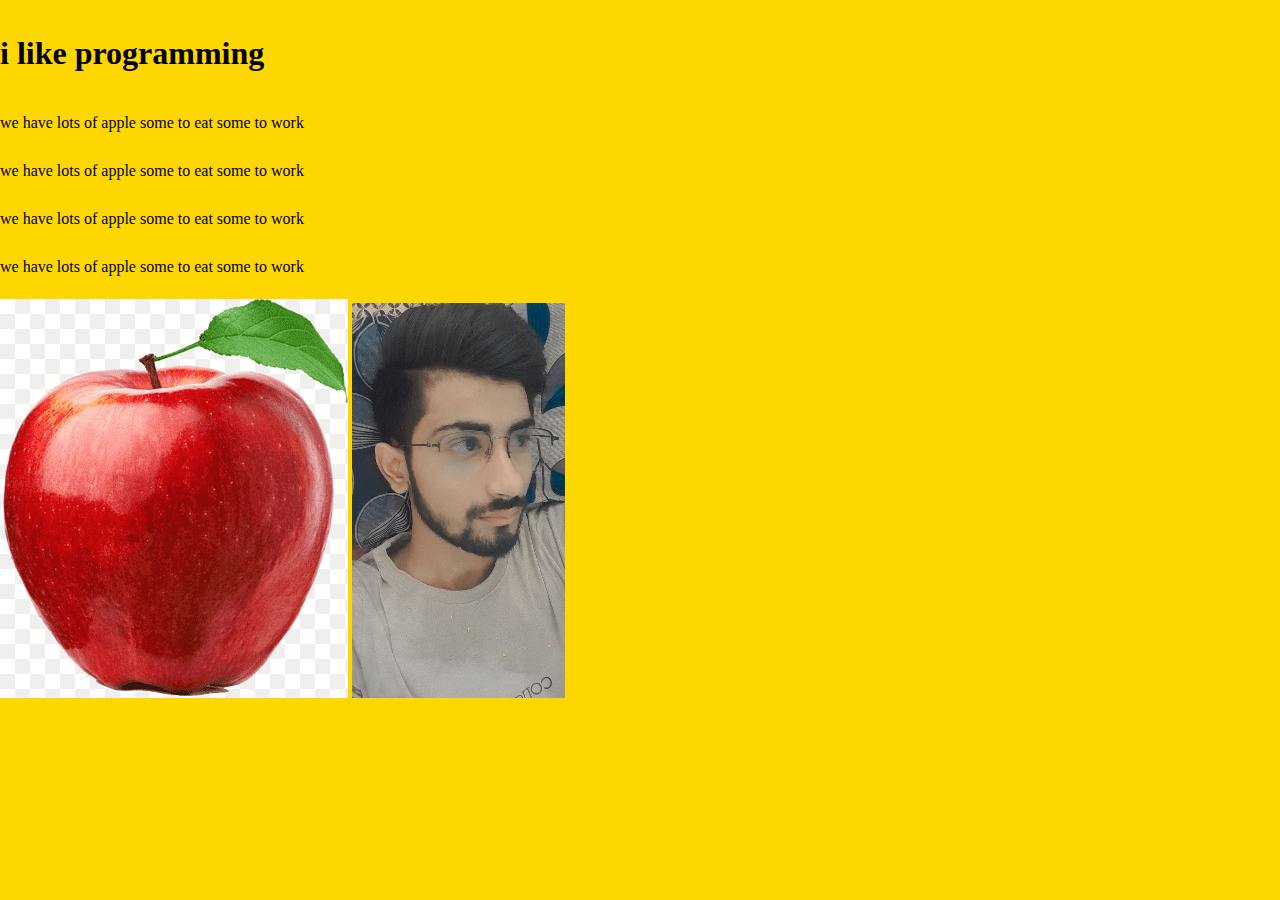
<file: index.html>
<!DOCTYPE html>
<html lang="en">
<head>
    <meta charset="UTF-8">
    <!-- <meta http-equiv="X-UA-Compatible" content="IE=edge">
    <meta name="viewport" content="width=device-width, initial-scale=1.0"> -->
    <title>CSS practice page</title>
    <link rel="stylesheet" href="style.css">
</head>
<body>
    <h1> i like programming</h1>
    <p class="first_para">we have lots of apple some to eat some to work </p>
    <p id="special">we have lots of apple some to eat some to work</p>
    <p>we have lots of apple some to eat some to work</p>
    <p>we have lots of <span class="apple">apple</span>  some to eat some to work</p>
     <!-- <img src="C:\Users\Vinay\OneDrive\Desktop\html\new\png-clipart-red-apple-illustration-juice-apple-fruit-graphy-red-apple-natural-foods-food-thumbnail.png" alt="apple"> -->


     <img class="red apple" src="apple.png" alt="red apple">
     <img class="circular" src="vinay.jpg" alt="vinnu">

     <!-- apple ke piche ka background change kre  -->
     

     <!-- <img class="red apple" src="" alt="">
     <img class="green apple " src="" alt=""> -->
     <!-- <img src="vinay.jpg" alt="vihan">  -->


     <div class="firstbox square100"></div>
     <div class="secondbox square100 "></div>
     <div class="thirdbox square100 "></div>


     
</body>
</html>
</file>
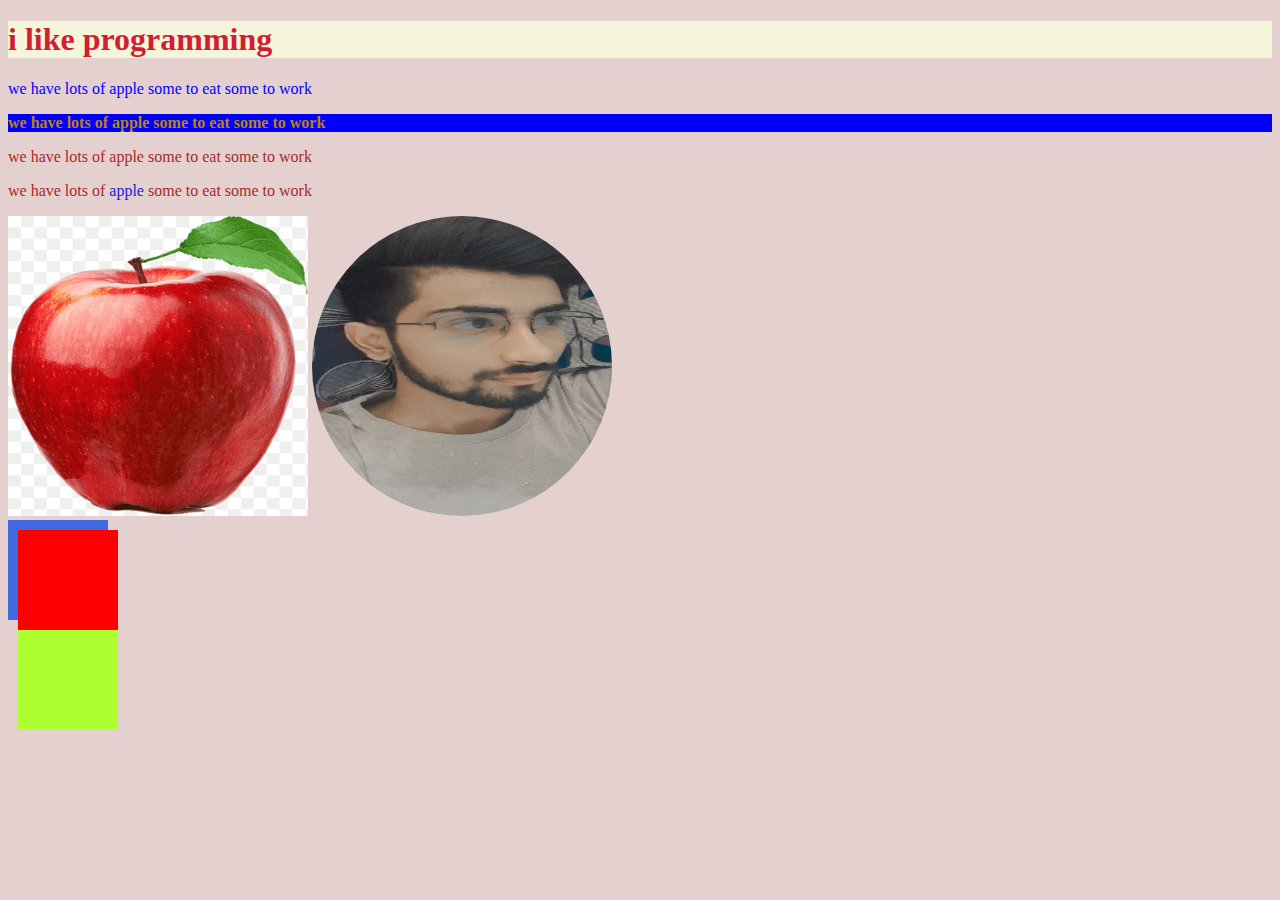
<file: day4,5/index.html>
<!DOCTYPE html>
<html lang="en">
<head>
    <meta charset="UTF-8">
    <!-- <meta http-equiv="X-UA-Compatible" content="IE=edge">
    <meta name="viewport" content="width=device-width, initial-scale=1.0"> -->
    <title>CSS practice page</title>
    <link rel="stylesheet" href="style.css">
</head>
<body>
    <h1> i like programming</h1>
    <p class="first_para">we have lots of apple some to eat some to work </p>
    <p id="special">we have lots of apple some to eat some to work</p>
    <p>we have lots of apple some to eat some to work</p>
    <p>we have lots of <span class="apple">apple</span>  some to eat some to work</p>
     <!-- <img src="C:\Users\Vinay\OneDrive\Desktop\html\new\png-clipart-red-apple-illustration-juice-apple-fruit-graphy-red-apple-natural-foods-food-thumbnail.png" alt="apple"> -->


     <img class="red apple" src="apple.png" alt="red apple">
     <img class="circular" src="vinay.jpg" alt="vinnu">

     <!-- apple ke piche ka background change kre  -->
     

     <!-- <img class="red apple" src="" alt="">
     <img class="green apple " src="" alt=""> -->
     <!-- <img src="vinay.jpg" alt="vihan">  -->


     <div class="firstbox square100"></div>
     <div class="secondbox square100 "></div>
     <div class="thirdbox square100 "></div>


     
</body>
</html>
</file>
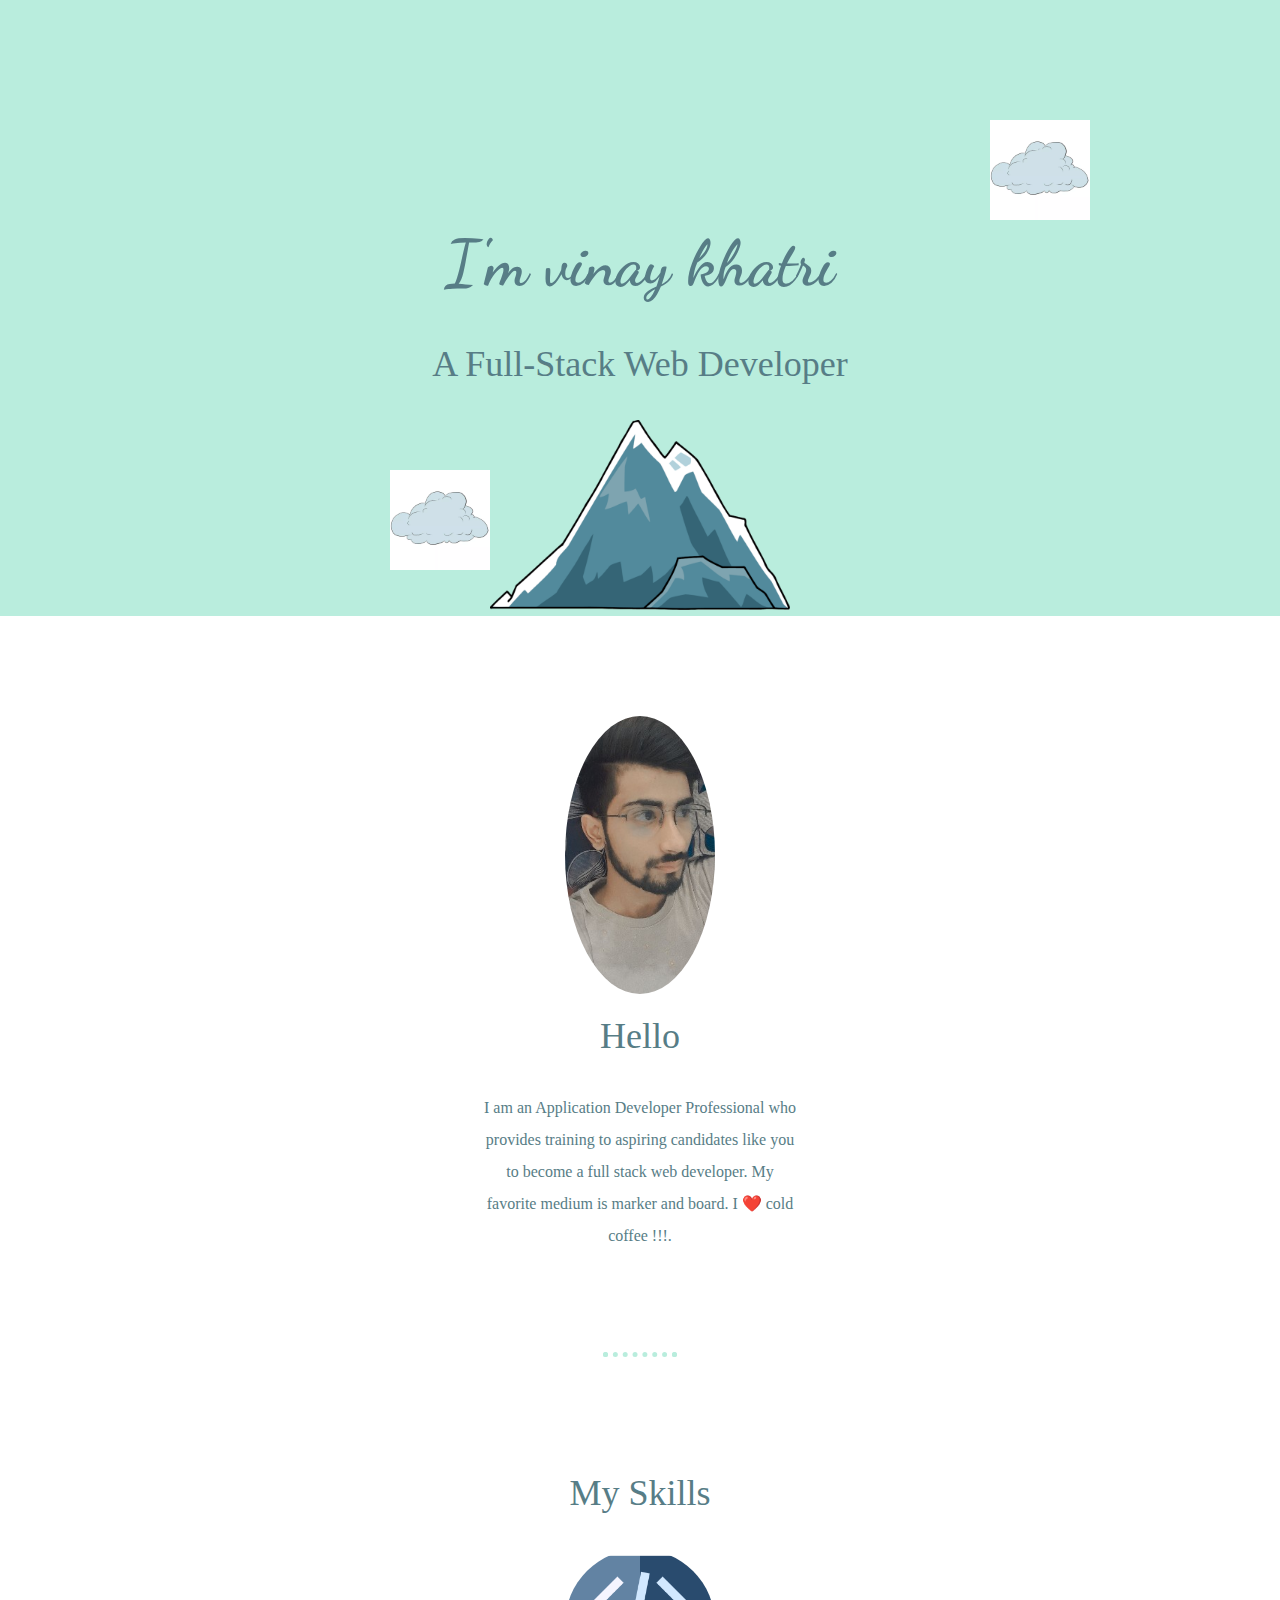
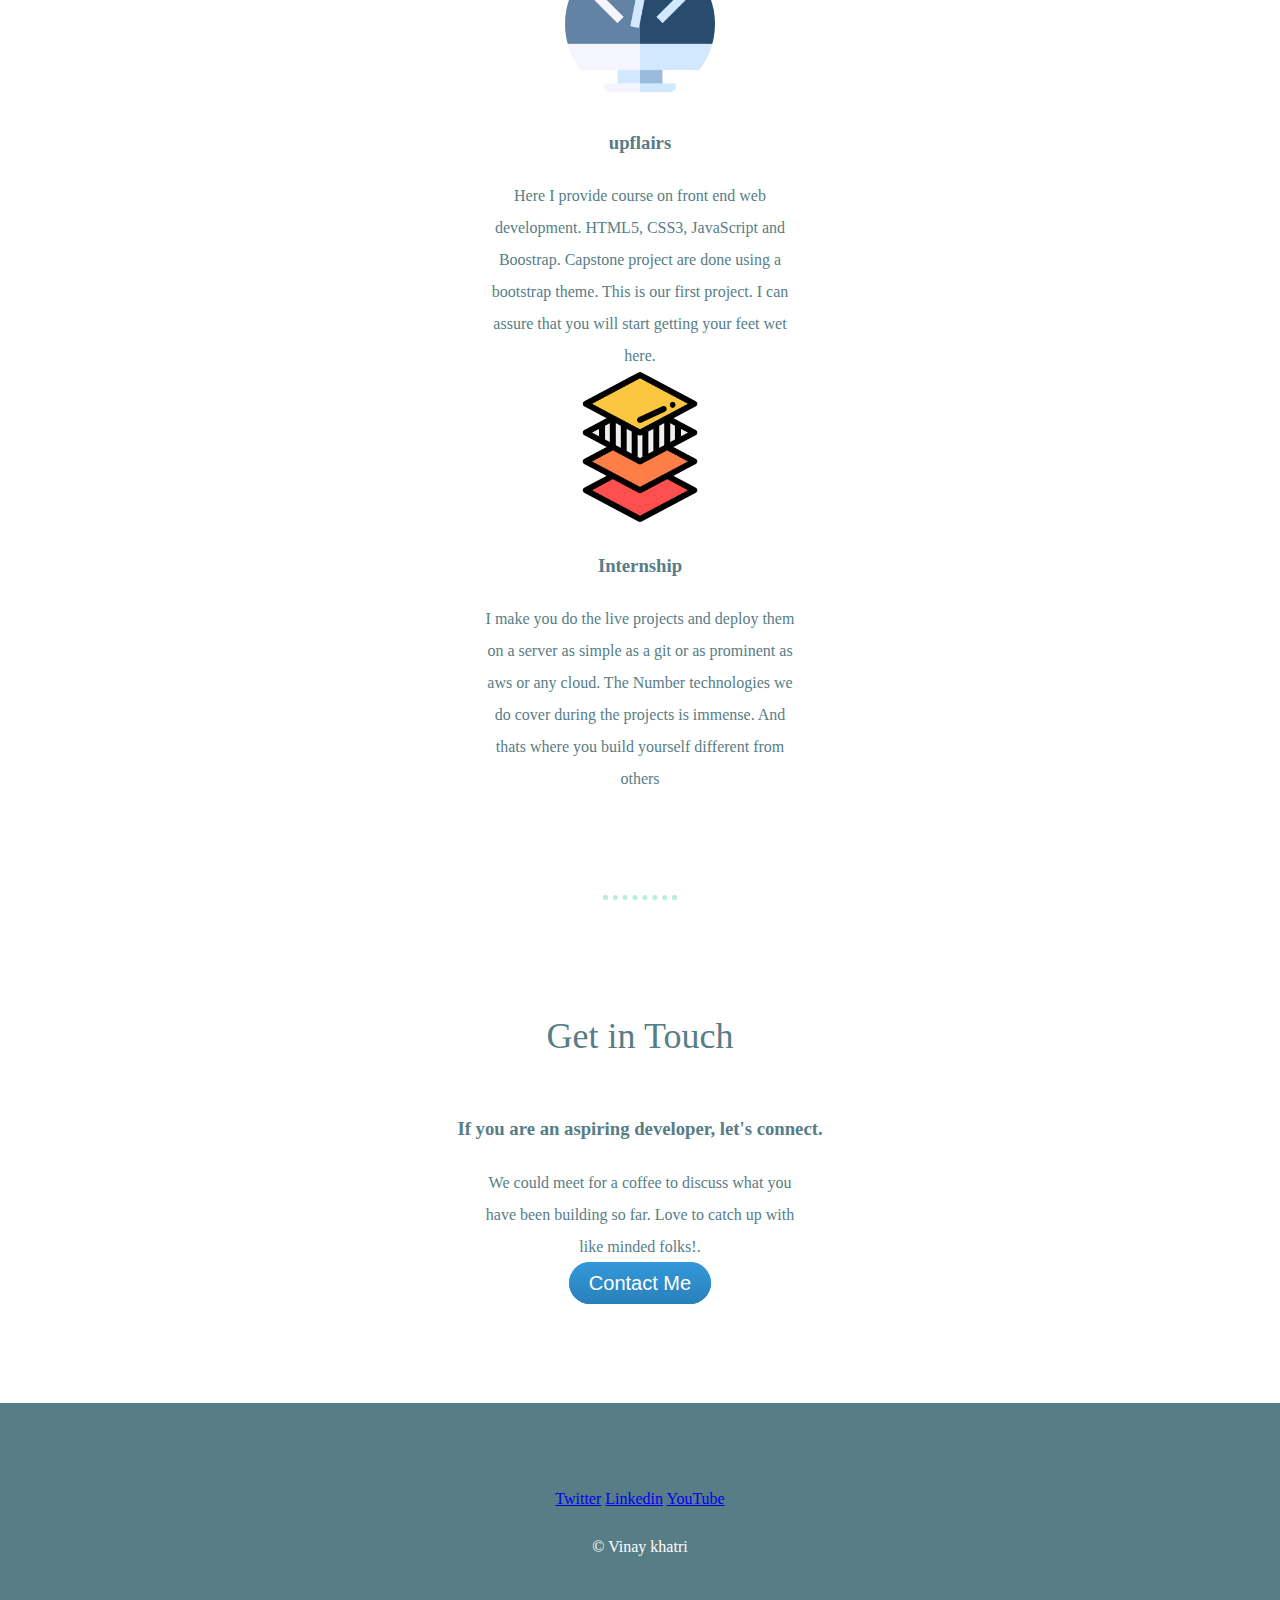
<file: day6to10/index.html>
<!DOCTYPE html>
<html lang="en">
<head>
    <meta charset="UTF-8">
    <title>vinay</title>
    <link rel="shortcut icon" href="css/favicon.ico" type="image/x-icon">
    <link rel="preconnect" href="https://fonts.googleapis.com">
    <link rel="preconnect" href="https://fonts.gstatic.com" crossorigin>
    <link href="https://fonts.googleapis.com/css2?family=Dancing+Script:wght@700&family=Lato:wght@300&family=Montserrat:wght@500&display=swap" rel="stylesheet">
    <link rel="stylesheet" href="style.css">
</head>
<body>
    
    <div class="top-section">

        <img src="cloud.webp" class="top-cloud" alt="cloud">

        <h1 class="heading">I'm vinay khatri</h1>
        <h2 class="h2"> A Full-Stack Web Developer</h2>
        
        <img src="cloud.webp" class="bottom-cloud" alt="cloud">
        <img src="mountain.png" class="mountain" alt="mountain">
    </div>
    <div class="middle-section">
        <img class="profile-pic" src="vinay.jpg" alt="vinay khatri">
    <h2>Hello</h2>
    <p class="intro">I am an Application Developer Professional who provides 
       training to aspiring candidates like you to become a 
        full stack web developer.
         My favorite medium is marker and board. 
         I ❤️ cold coffee !!!.
    </p>
    

    </div>
    <hr>
    <div class="middle-section">
        <h2> My Skills</h2>
    
    <img class="profile-pic" src="code.png"  alt="code">
    <h3>upflairs</h3>
    <p class="intro">Here I provide course on front
         end web development. 
         HTML5, CSS3, JavaScript and Boostrap. 
         Capstone project are done using a bootstrap theme. 
         This is our first project. I can assure that you 
         will start getting your feet wet here.</p>

         <img class="profile-pic" src="layout.png" alt="layout">
    <h3>Internship</h3>
    <p class="intro">I make you do the live projects and deploy 
        them on a server as simple as a git or as
         prominent as aws or any cloud. The Number 
         technologies we do cover during the projects is immense. 
         And thats where you build yourself different from others</p>

    </div>

    <hr>
    <div class="middle-section">
         <h2>Get in Touch</h2>
        <h3>If you are an aspiring developer, let's connect.</h3>
        <p class="intro">We could meet for a coffee to discuss what you 
            have been building so far. 
            Love to catch up with like minded folks!.</p>
        
        <a class="contact" href="mailto:peeyush@upflairs.in">Contact Me</a>
    </div>

       

    

    <div class="bottom-section">
        <a href="#">Twitter</a>
        <a href="#">Linkedin</a>
        <a href="#">YouTube</a>

        <!-- <p>Copyright - Vinay khatri</p> -->
        <p> &copy; Vinay khatri</p>

    </div>
    

    
    
</body>
</html>
</file>
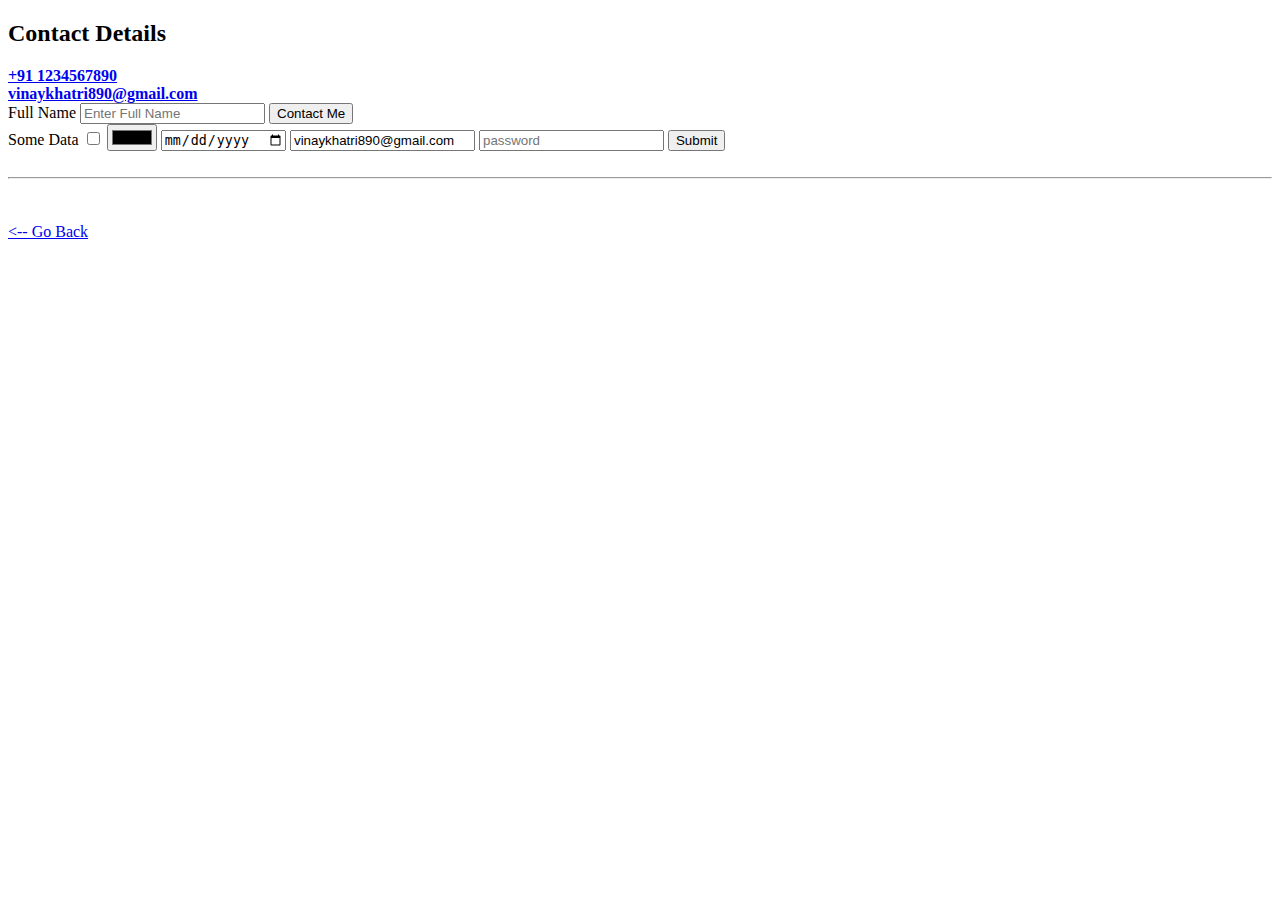
<file: contact.html>
<!DOCTYPE html>
<html lang="en">
<head>
    <meta charset="UTF-8">    
    <title>Contact Me</title>
    
    <link rel="icon" href="favicon.ico">

</head>
<body >
    <h2>Contact Details</h2>
    <a href="tel:+911234567890">
        <strong>+91 1234567890</strong>
    </a>
    
    <br>
    <a href="mailto:vinaykhatri890@gmail.com">
        <strong>vinaykhatri890@gmail.com</strong>
    </a>

    <form action="mailto:vinaykhatri890@gmail.com" method="post">
        <label>Full Name</label>
        <input type="text" name="fullname" placeholder="Enter Full Name">
        <input type="submit" value="Contact Me">
    </form>

    <form action="" method="post">
        <label for="eml">Some Data</label>
        
        <input type="checkbox" name="cb" id="" value="first data">
        <input type="color" name="clr">
        <input type="date" name="dt">
        <input type="email" name="em" id="eml" value="vinaykhatri890@gmail.com">
        <input type="password" name="pwd" placeholder="password">
        <input type="submit" value="Submit">
    </form>
    

    <br>
    <hr>
    <br>
    <br>
    <a href="index.html"><-- Go Back</a>
</body>
</html>
</file>
<file: style.css>
<<<<<<< HEAD
body {
    background-color: aqua;
    text-align: center;
    color: white;
    /* font-family: 'Courier New', Courier, monospace; */
    font-size: medium;

}

div {
    width: 100px;
    height: 100px;
    display: inline-block;
}

.red {
    background-color: red;
}

.black {
    background-color: black;

}

.blue {
    background-color: blue;

}
.orange{
    background-color: orangered;
}

.green {
    background-color: green;
}

.brown {
    background-color: brown;
}

.yellow {
    background-color: yellow;
}

@media screen and (min-width:1000px) {

    body {
        background-color: gold;
    }
}

/* @media screen and (prefer-color-scheme:dark) {
    
} */

@media screen and (min-width:1025px) {
    .red{
        background-color: orange;
    }
    
}
@media screen and (min-width:1025px) {
    .black{
        background-color: yellowgreen;
    }
    
} 


@media screen and(max-width:1000px) {
    div {
        display: block;
    }
}

@media (orientation:landscape)
{
    body{
        flex-direction: row;
    }
}
@media (orientation:landscape)
{
    body{
        flex-direction: row;
    }
}
=======
:root{
    --primaryColor: #577D86;
    --backgroundColor: #B9EDDD;
    --myTitleFont:'Dancing Script', cursive;
    --fontDefaultTextFont: 'Lato', sans-serif;
    --fontDefaultHeading: 'Montserrat', sans-serif; 
}

/* main css */

body{
    margin: 0px;
    color: var(--primaryColor);
    font-family: var(--primaryColor);
    line-height: 2;
}

hr{
    margin-top: 100px;
    margin-bottom: 100px;
    border: dotted var(--backgroundColor) 5px;
    border-bottom: none;
    width: 5%;
}
h2 {
    
    margin: 0;
    font-size: 2.25em;  /* 1em = 16px */
    font-weight: 100;
    padding-bottom: 20px;
}
.top-section{
    background-color: var(--backgroundColor);
    
    /* height: 400px; */
    text-align: center;
    padding-top: 200px;
    
}
.bottom-section{
    background-color: var(--primaryColor);
    text-align: center;
    padding: 80px 0px;
    color: white;
}

.heading {
    font-family: var(--myTitleFont);
    font-size: 4rem;

    margin: 0;
}

.middle-section{
    margin: 100px auto 100px auto;
    text-align: center;
    width: 50%;
}


.top-cloud{
    position: absolute;
    margin-block-start: -80px;
    margin-left: 350px;
    width: 100px;
}
.bottom-cloud{
    position: absolute;
    margin-block-start: 50px;
    margin-left: -100px;
    width: 100px;
}
.mountain{
    width: 300px;
}
img{
    margin-bottom:-5px;
}
.profile-pic{
    border-radius: 100%;
    width: 150px;
    /* margin: auto;
    display: block; */
}
.intro{
    width: 50%;
    margin: auto;
    line-height: 2;
}

.skill-image{
    width: 150px;
}

.left{
    float: left;
    margin-right: 50px;
    
}

.right{
    float: right;
    margin-left: 50px;
    
}

.my-skills{
    margin:0px auto 100px auto;
}

.skills{
    margin: 100px auto 100px auto;
    text-align: left;
}

/* .contact{
    text-decoration: none;
    background-color: var(--primaryColor);
    background-image: linear-gradient(
        180deg, 
        var(--primaryColor),
        var(--backgroundColor)
    );
    padding: 10px 20px;
    border-radius: 30px;
    font-size: 2.25rem;
    color: white;
}
.contact:hover{
    background-image: linear-gradient(
        180deg, 
        var(--backgroundColor),
        var(--primaryColor)
    );
} */

.contact {
    background: #3498db;
    background-image: -webkit-linear-gradient(top, #3498db, #2980b9);
    background-image: -moz-linear-gradient(top, #3498db, #2980b9);
    background-image: -ms-linear-gradient(top, #3498db, #2980b9);
    background-image: -o-linear-gradient(top, #3498db, #2980b9);
    background-image: linear-gradient(to bottom, #3498db, #2980b9);
    -webkit-border-radius: 28;
    -moz-border-radius: 28;
    border-radius: 28px;
    font-family: Arial;
    color: #ffffff;
    font-size: 20px;
    padding: 10px 20px 10px 20px;
    text-decoration: none;
  }
  
  .contact:hover {
    background: #3cb0fd;
    background-image: -webkit-linear-gradient(top, #3cb0fd, #3498db);
    background-image: -moz-linear-gradient(top, #3cb0fd, #3498db);
    background-image: -ms-linear-gradient(top, #3cb0fd, #3498db);
    background-image: -o-linear-gradient(top, #3cb0fd, #3498db);
    background-image: linear-gradient(to bottom, #3cb0fd, #3498db);
    text-decoration: none;
  }

/* 
font-family: 'Dancing Script', cursive;
font-family: 'Lato', sans-serif;
font-family: 'Montserrat', sans-serif; 
*/
>>>>>>> d2bc6a4a3f46edd4a9fdde6b314d0df436a34966
</file>
<file: day4,5/style.css>
/* the tag selector */
body{
    background-color: rgb(229 208 208);
}

img{
    width: 300px;
    
    height: 300px;
}
p{
    color:brown;
}


/* class selector */

.first_para{
    color: blue;
}

.red_apple{
  background-color: aqua;
    /* position: sticky;
    top: 500px; */
    
}
.circular{
    border-radius: 100%;

}

#special{
    font-weight: bold;
    color: darkgoldenrod;
    background-color: blue;
}

.ekgroup,h1{
    font-weight: bold;
    color: rgb(210, 30, 50);
    background-color: beige;

}

/* pesudo selector */
.apple{
    color: rgb(27, 27, 208);
}
 .apple:hover{
    color: rgb(4, 20, 49);
    color: rgb(115, 205, 24);
    font-weight: bold;
 }



 /* first box play */
 .square100{
    height: 100px;
    width: 100px;
 }
 

 .firstbox{
    background-color:royalblue;
    /* height: 100px;
    width: 100px; */
 }
 .secondbox{
    background-color:red;
    /* margin-inline-start: 100px; */
    position: relative;
    bottom: 90px;
    left: 10px;
    /* visibility: hidden; */
    /* display: none; */
    /* height: 100px;
    width: 100px; */
 }
 .thirdbox{
    background-color:greenyellow;
    /* margin-inline-start: 200px;
    margin-block-start: -200px; */
    position: relative;
    bottom: 90px;
    left: 10px;
    /* height: 100px;
    width: 100px; */
 }


 .red_apple{
    position: relative;
    top: 50px;
 }
</file>
<file: day6to10/style.css>
:root{
    --primaryColor: #577D86;
    --backgroundColor: #B9EDDD;
    --myTitleFont:'Dancing Script', cursive;
    --fontDefaultTextFont: 'Lato', sans-serif;
    --fontDefaultHeading: 'Montserrat', sans-serif; 
}

/* main css */

body{
    margin: 0px;
    color: var(--primaryColor);
    font-family: var(--primaryColor);
    line-height: 2;
}

hr{
    margin-top: 100px;
    margin-bottom: 100px;
    border: dotted var(--backgroundColor) 5px;
    border-bottom: none;
    width: 5%;
}
h2 {
    
    margin: 0;
    font-size: 2.25em;  /* 1em = 16px */
    font-weight: 100;
    padding-bottom: 20px;
}
.top-section{
    background-color: var(--backgroundColor);
    
    /* height: 400px; */
    text-align: center;
    padding-top: 200px;
    
}
.bottom-section{
    background-color: var(--primaryColor);
    text-align: center;
    padding: 80px 0px;
    color: white;
}

.heading {
    font-family: var(--myTitleFont);
    font-size: 4rem;

    margin: 0;
}

.middle-section{
    margin: 100px auto 100px auto;
    text-align: center;
    width: 50%;
}


.top-cloud{
    position: absolute;
    margin-block-start: -80px;
    margin-left: 350px;
    width: 100px;
}
.bottom-cloud{
    position: absolute;
    margin-block-start: 50px;
    margin-left: -100px;
    width: 100px;
}
.mountain{
    width: 300px;
}
img{
    margin-bottom:-5px;
}
.profile-pic{
    border-radius: 100%;
    width: 150px;
    /* margin: auto;
    display: block; */
}
.intro{
    width: 50%;
    margin: auto;
    line-height: 2;
}

.skill-image{
    width: 150px;
}

.left{
    float: left;
    margin-right: 50px;
    
}

.right{
    float: right;
    margin-left: 50px;
    
}

.my-skills{
    margin:0px auto 100px auto;
}

.skills{
    margin: 100px auto 100px auto;
    text-align: left;
}

/* .contact{
    text-decoration: none;
    background-color: var(--primaryColor);
    background-image: linear-gradient(
        180deg, 
        var(--primaryColor),
        var(--backgroundColor)
    );
    padding: 10px 20px;
    border-radius: 30px;
    font-size: 2.25rem;
    color: white;
}
.contact:hover{
    background-image: linear-gradient(
        180deg, 
        var(--backgroundColor),
        var(--primaryColor)
    );
} */

.contact {
    background: #3498db;
    background-image: -webkit-linear-gradient(top, #3498db, #2980b9);
    background-image: -moz-linear-gradient(top, #3498db, #2980b9);
    background-image: -ms-linear-gradient(top, #3498db, #2980b9);
    background-image: -o-linear-gradient(top, #3498db, #2980b9);
    background-image: linear-gradient(to bottom, #3498db, #2980b9);
    -webkit-border-radius: 28;
    -moz-border-radius: 28;
    border-radius: 28px;
    font-family: Arial;
    color: #ffffff;
    font-size: 20px;
    padding: 10px 20px 10px 20px;
    text-decoration: none;
  }
  
  .contact:hover {
    background: #3cb0fd;
    background-image: -webkit-linear-gradient(top, #3cb0fd, #3498db);
    background-image: -moz-linear-gradient(top, #3cb0fd, #3498db);
    background-image: -ms-linear-gradient(top, #3cb0fd, #3498db);
    background-image: -o-linear-gradient(top, #3cb0fd, #3498db);
    background-image: linear-gradient(to bottom, #3cb0fd, #3498db);
    text-decoration: none;
  }

/* 
font-family: 'Dancing Script', cursive;
font-family: 'Lato', sans-serif;
font-family: 'Montserrat', sans-serif; 
*/
</file>
